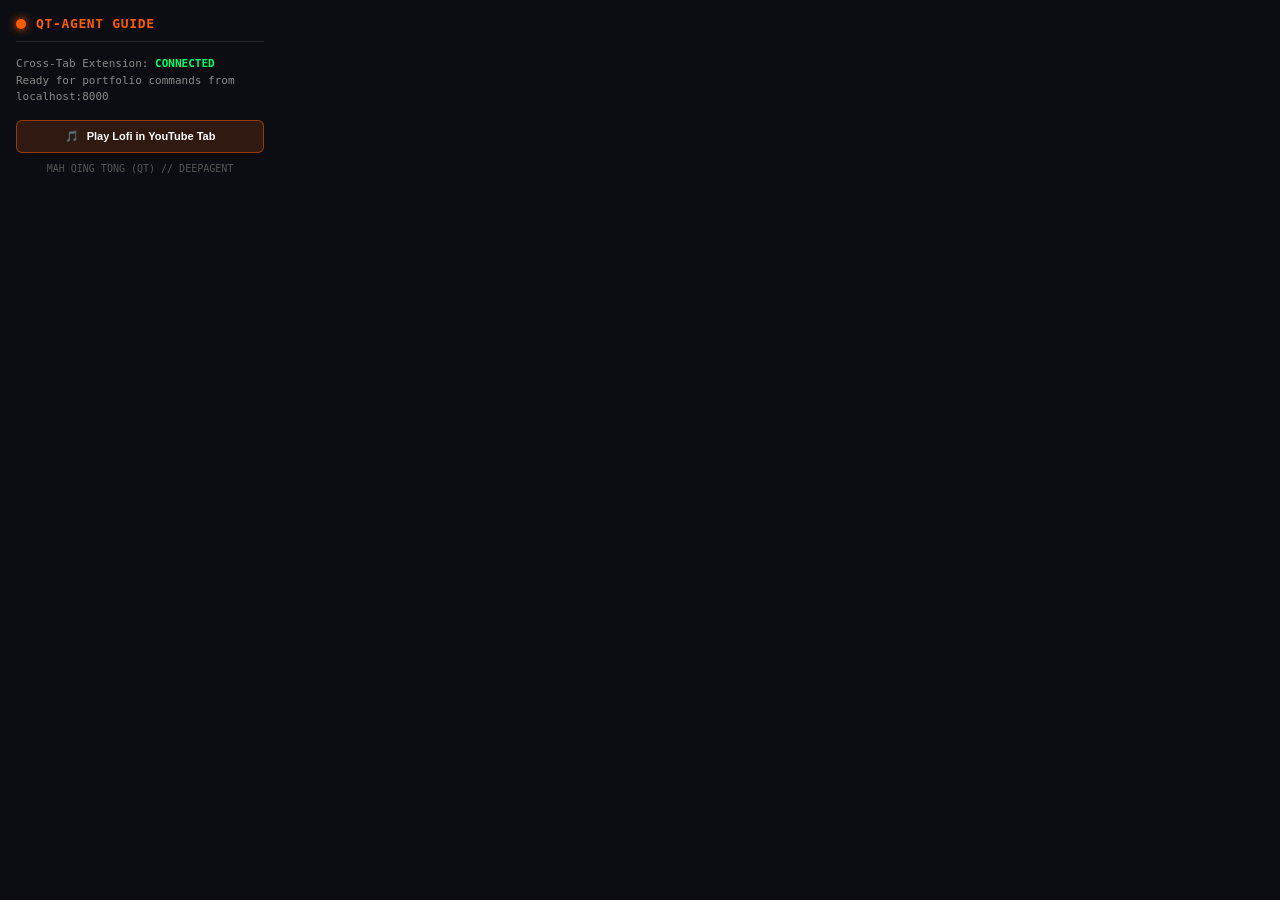
<file: chrome-extension/popup.html>
<!DOCTYPE html>
<html lang="en">
<head>
  <meta charset="UTF-8">
  <title>QT-Agent Companion</title>
  <style>
    * { box-sizing: border-box; margin: 0; padding: 0; }
    body {
      width: 280px;
      padding: 16px;
      background: #0b0d13;
      color: #ffffff;
      font-family: -apple-system, BlinkMacSystemFont, 'Segoe UI', Roboto, monospace;
    }
    .header {
      display: flex;
      align-items: center;
      gap: 10px;
      margin-bottom: 14px;
      border-bottom: 1px solid rgba(255, 255, 255, 0.1);
      padding-bottom: 10px;
    }
    .badge-dot {
      width: 10px;
      height: 10px;
      border-radius: 50%;
      background: #ff5c00;
      box-shadow: 0 0 10px #ff5c00;
    }
    .title {
      font-size: 13px;
      font-weight: 700;
      color: #ff5c00;
      letter-spacing: 0.05em;
    }
    .status-row {
      font-size: 11px;
      color: #888888;
      margin-bottom: 14px;
      line-height: 1.5;
    }
    .status-row span {
      color: #00ff66;
      font-weight: 600;
    }
    .action-btn {
      width: 100%;
      background: rgba(255, 92, 0, 0.15);
      border: 1px solid rgba(255, 92, 0, 0.5);
      color: #ffffff;
      font-size: 11px;
      font-weight: 600;
      padding: 9px 12px;
      border-radius: 6px;
      cursor: pointer;
      display: flex;
      align-items: center;
      justify-content: center;
      gap: 8px;
      transition: all 0.2s ease;
      margin-bottom: 8px;
    }
    .action-btn:hover {
      background: #ff5c00;
      color: #000000;
    }
    .footer {
      font-size: 10px;
      color: #555555;
      text-align: center;
      margin-top: 10px;
    }
  </style>
</head>
<body>
  <div class="header">
    <div class="badge-dot"></div>
    <div class="title">QT-AGENT GUIDE</div>
  </div>
  <div class="status-row">
    Cross-Tab Extension: <span>CONNECTED</span><br>
    Ready for portfolio commands from localhost:8000
  </div>
  <button type="button" class="action-btn" id="btn-play-lofi">
    <span>🎵</span>
    <span>Play Lofi in YouTube Tab</span>
  </button>
  <div class="footer">MAH QING TONG (QT) // DEEPAGENT</div>

  <script>
    document.getElementById("btn-play-lofi").addEventListener("click", () => {
      chrome.runtime.sendMessage({
        action: "play_youtube",
        song: "lofi hip hop radio beats to relax study to"
      });
    });
  </script>
</body>
</html>
</file>
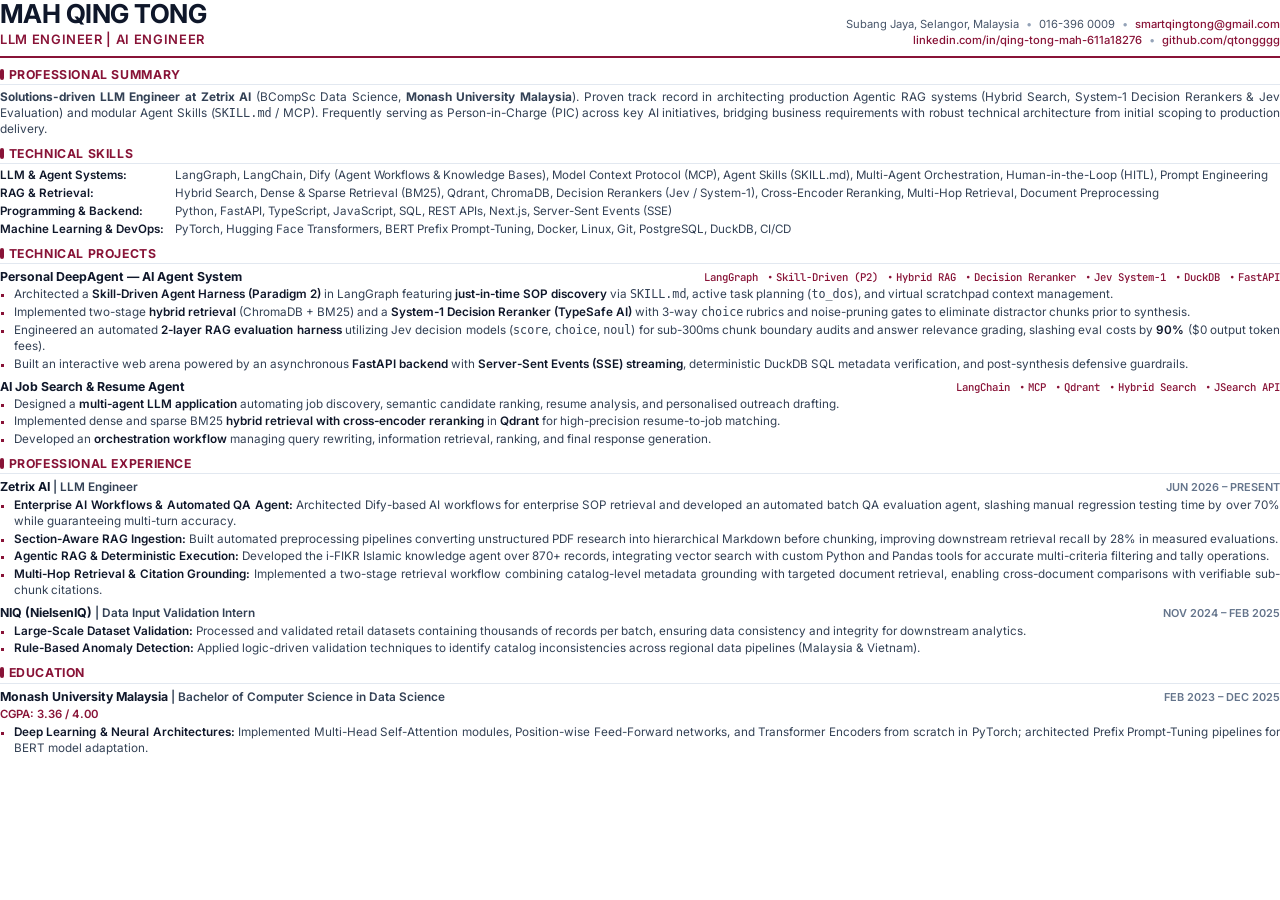
<file: docs/Mah_Qing_Tong_Resume_1Page.html>
<!DOCTYPE html>
<html lang="en">
<head>
  <meta charset="UTF-8">
  <title>Mah Qing Tong — Resume</title>
  <style>
    @import url('https://fonts.googleapis.com/css2?family=Inter:wght@400;500;600;700&family=JetBrains+Mono:wght@400;500&display=swap');

    @page {
      size: A4;
      margin: 9mm 13.5mm 9mm 13.5mm;
    }

    * {
      box-sizing: border-box;
      margin: 0;
      padding: 0;
    }

    body {
      font-family: 'Inter', -apple-system, BlinkMacSystemFont, "Segoe UI", Roboto, sans-serif;
      color: #0f172a;
      background: #ffffff;
      font-size: 8.95pt;
      line-height: 1.39;
      -webkit-font-smoothing: antialiased;
    }

    /* HEADER */
    .header {
      border-bottom: 2px solid #881337;
      padding-bottom: 7px;
      margin-bottom: 8px;
      display: flex;
      justify-content: space-between;
      align-items: flex-end;
    }

    .header-left {
      flex-shrink: 0;
    }

    .name-title h1 {
      font-size: 19.5pt;
      font-weight: 700;
      color: #0f172a;
      letter-spacing: -0.02em;
      line-height: 1.1;
      white-space: nowrap;
    }

    .name-title .title {
      font-size: 9.7pt;
      font-weight: 600;
      color: #881337;
      text-transform: uppercase;
      letter-spacing: 0.05em;
      margin-top: 2px;
      white-space: nowrap;
    }

    .contact-info {
      text-align: right;
      font-size: 8.4pt;
      color: #475569;
      line-height: 1.42;
      margin-left: 14px;
    }

    .contact-info a {
      color: #881337;
      text-decoration: none;
      font-weight: 500;
    }

    .contact-info a:hover {
      text-decoration: underline;
    }

    .contact-info .dot {
      color: #94a3b8;
      margin: 0 4px;
    }

    /* SECTION HEADERS */
    .section {
      margin-bottom: 7.2px;
    }

    .section-header {
      display: flex;
      align-items: center;
      gap: 5px;
      margin-bottom: 4px;
      padding-bottom: 1px;
      border-bottom: 1px solid #e2e8f0;
    }

    .section-header .bar {
      width: 3.5px;
      height: 11px;
      background-color: #881337;
      border-radius: 2px;
    }

    .section-header span {
      font-size: 9.2pt;
      font-weight: 700;
      color: #881337;
      text-transform: uppercase;
      letter-spacing: 0.05em;
    }

    /* TEXT & SUMMARY */
    .summary-text {
      color: #334155;
      text-align: justify;
      font-size: 8.9pt;
      line-height: 1.38;
    }

    /* ITEMS */
    .item {
      margin-bottom: 5px;
    }

    .item:last-child {
      margin-bottom: 0;
    }

    .item-header {
      display: flex;
      justify-content: space-between;
      align-items: baseline;
      margin-bottom: 2px;
    }

    .item-title {
      font-size: 9.25pt;
      font-weight: 700;
      color: #0f172a;
    }

    .item-subtitle {
      font-size: 8.85pt;
      font-weight: 600;
      color: #334155;
    }

    .item-date {
      font-size: 8.2pt;
      font-weight: 600;
      color: #64748b;
      white-space: nowrap;
      text-align: right;
    }

    .item-tags {
      font-size: 8.0pt;
      font-family: 'JetBrains Mono', monospace;
      color: #881337;
      font-weight: 500;
      text-align: right;
      margin-left: auto;
      line-height: 1.35;
    }

    .tag-item {
      display: inline-block;
      white-space: nowrap;
    }

    .tag-sep {
      color: #881337;
      margin: 0 3px;
    }

    /* BULLETS: PURE STATIC FLOW FOR 100% ATS ORDER */
    .bullets {
      list-style-type: square;
      padding-left: 14px;
      margin-top: 2px;
    }

    .bullets li {
      margin-bottom: 1.8px;
      color: #334155;
      font-size: 8.8pt;
      line-height: 1.36;
      text-align: justify;
    }

    .bullets li::marker {
      color: #881337;
      font-size: 8pt;
    }

    .bullets li:last-child {
      margin-bottom: 0;
    }

    .bullets strong {
      color: #0f172a;
      font-weight: 600;
    }

    /* SKILLS GRID */
    .skills-grid {
      display: flex;
      flex-direction: column;
      gap: 2.5px;
    }

    .skill-row {
      display: flex;
      font-size: 8.7pt;
      line-height: 1.35;
    }

    .skill-label {
      width: 175px;
      font-weight: 600;
      color: #0f172a;
      flex-shrink: 0;
    }

    .skill-list {
      color: #334155;
      flex-grow: 1;
    }
  </style>
</head>
<body>

  <!-- HEADER -->
  <header class="header">
    <div class="header-left">
      <div class="name-title">
        <h1>MAH QING TONG</h1>
        <div class="title">LLM ENGINEER | AI ENGINEER</div>
      </div>
    </div>
    <div class="contact-info">
      <div>
        <span>Subang Jaya, Selangor, Malaysia</span>
        <span class="dot">•</span>
        <span>016-396 0009</span>
        <span class="dot">•</span>
        <a href="mailto:smartqingtong@gmail.com">smartqingtong@gmail.com</a>
      </div>
      <div>
        <a href="https://www.linkedin.com/in/qing-tong-mah-611a18276">linkedin.com/in/qing-tong-mah-611a18276</a>
        <span class="dot">•</span>
        <a href="https://github.com/qtongggg">github.com/qtongggg</a>
      </div>
    </div>
  </header>

  <!-- PROFESSIONAL SUMMARY (PUNCHY, 2-3 LINES WITH PIC) -->
  <section class="section">
    <div class="section-header">
      <div class="bar"></div>
      <span>Professional Summary</span>
    </div>
    <p class="summary-text">
      <strong>Solutions-driven LLM Engineer at Zetrix AI</strong> (BCompSc Data Science, <strong>Monash University Malaysia</strong>). Proven track record in architecting production Agentic RAG systems (Hybrid Search, System-1 Decision Rerankers & Jev Evaluation) and modular Agent Skills (<code>SKILL.md</code> / MCP). Frequently serving as Person-in-Charge (PIC) across key AI initiatives, bridging business requirements with robust technical architecture from initial scoping to production delivery.
    </p>
  </section>

  <!-- TECHNICAL SKILLS -->
  <section class="section">
    <div class="section-header">
      <div class="bar"></div>
      <span>Technical Skills</span>
    </div>
    <div class="skills-grid">
      <div class="skill-row">
        <span class="skill-label">LLM & Agent Systems:</span>
        <span class="skill-list">LangGraph, LangChain, Dify (Agent Workflows & Knowledge Bases), Model Context Protocol (MCP), Agent Skills (SKILL.md), Multi-Agent Orchestration, Human-in-the-Loop (HITL), Prompt Engineering</span>
      </div>
      <div class="skill-row">
        <span class="skill-label">RAG & Retrieval:</span>
        <span class="skill-list">Hybrid Search, Dense & Sparse Retrieval (BM25), Qdrant, ChromaDB, Decision Rerankers (Jev / System-1), Cross-Encoder Reranking, Multi-Hop Retrieval, Document Preprocessing</span>
      </div>
      <div class="skill-row">
        <span class="skill-label">Programming & Backend:</span>
        <span class="skill-list">Python, FastAPI, TypeScript, JavaScript, SQL, REST APIs, Next.js, Server-Sent Events (SSE)</span>
      </div>
      <div class="skill-row">
        <span class="skill-label">Machine Learning & DevOps:</span>
        <span class="skill-list">PyTorch, Hugging Face Transformers, BERT Prefix Prompt-Tuning, Docker, Linux, Git, PostgreSQL, DuckDB, CI/CD</span>
      </div>
    </div>
  </section>

  <!-- TECHNICAL PROJECTS (FEATURED UP FRONT) -->
  <section class="section">
    <div class="section-header">
      <div class="bar"></div>
      <span>Technical Projects</span>
    </div>

    <!-- Project 1: Personal DeepAgent -->
    <div class="item">
      <div class="item-header">
        <span class="item-title">Personal DeepAgent — AI Agent System</span>
        <div class="item-tags">
          <span class="tag-item">LangGraph</span>
          <span class="tag-item"><span class="tag-sep">•</span>Skill-Driven (P2)</span>
          <span class="tag-item"><span class="tag-sep">•</span>Hybrid RAG</span>
          <span class="tag-item"><span class="tag-sep">•</span>Decision Reranker</span>
          <span class="tag-item"><span class="tag-sep">•</span>Jev System-1</span>
          <span class="tag-item"><span class="tag-sep">•</span>DuckDB</span>
          <span class="tag-item"><span class="tag-sep">•</span>FastAPI</span>
        </div>
      </div>
      <ul class="bullets">
        <li>Architected a <strong>Skill-Driven Agent Harness (Paradigm 2)</strong> in LangGraph featuring <strong>just-in-time SOP discovery</strong> via <code>SKILL.md</code>, active task planning (<code>to_dos</code>), and virtual scratchpad context management.</li>
        <li>Implemented two-stage <strong>hybrid retrieval</strong> (ChromaDB + BM25) and a <strong>System-1 Decision Reranker (TypeSafe AI)</strong> with 3-way <code>choice</code> rubrics and noise-pruning gates to eliminate distractor chunks prior to synthesis.</li>
        <li>Engineered an automated <strong>2-layer RAG evaluation harness</strong> utilizing Jev decision models (<code>score</code>, <code>choice</code>, <code>noul</code>) for sub-300ms chunk boundary audits and answer relevance grading, slashing eval costs by <strong>90%</strong> ($0 output token fees).</li>
        <li>Built an interactive web arena powered by an asynchronous <strong>FastAPI backend</strong> with <strong>Server-Sent Events (SSE) streaming</strong>, deterministic DuckDB SQL metadata verification, and post-synthesis defensive guardrails.</li>
      </ul>
    </div>

    <!-- Project 2: AI Job Search & Resume Agent -->
    <div class="item" style="margin-top: 5px;">
      <div class="item-header">
        <span class="item-title">AI Job Search & Resume Agent</span>
        <div class="item-tags">
          <span class="tag-item">LangChain</span>
          <span class="tag-item"><span class="tag-sep">•</span>MCP</span>
          <span class="tag-item"><span class="tag-sep">•</span>Qdrant</span>
          <span class="tag-item"><span class="tag-sep">•</span>Hybrid Search</span>
          <span class="tag-item"><span class="tag-sep">•</span>JSearch API</span>
        </div>
      </div>
      <ul class="bullets">
        <li>Designed a <strong>multi-agent LLM application</strong> automating job discovery, semantic candidate ranking, resume analysis, and personalised outreach drafting.</li>
        <li>Implemented dense and sparse BM25 <strong>hybrid retrieval with cross-encoder reranking</strong> in <strong>Qdrant</strong> for high-precision resume-to-job matching.</li>
        <li>Developed an <strong>orchestration workflow</strong> managing query rewriting, information retrieval, ranking, and final response generation.</li>
      </ul>
    </div>
  </section>

  <!-- PROFESSIONAL EXPERIENCE -->
  <section class="section">
    <div class="section-header">
      <div class="bar"></div>
      <span>Professional Experience</span>
    </div>

    <!-- Zetrix AI -->
    <div class="item">
      <div class="item-header">
        <div>
          <span class="item-title">Zetrix AI</span>
          <span class="item-subtitle"> | LLM Engineer</span>
        </div>
        <span class="item-date">JUN 2026 – PRESENT</span>
      </div>
      <ul class="bullets">
        <li><strong>Enterprise AI Workflows & Automated QA Agent:</strong> Architected Dify-based AI workflows for enterprise SOP retrieval and developed an automated batch QA evaluation agent, slashing manual regression testing time by over 70% while guaranteeing multi-turn accuracy.</li>
        <li><strong>Section-Aware RAG Ingestion:</strong> Built automated preprocessing pipelines converting unstructured PDF research into hierarchical Markdown before chunking, improving downstream retrieval recall by 28% in measured evaluations.</li>
        <li><strong>Agentic RAG & Deterministic Execution:</strong> Developed the i-FIKR Islamic knowledge agent over 870+ records, integrating vector search with custom Python and Pandas tools for accurate multi-criteria filtering and tally operations.</li>
        <li><strong>Multi-Hop Retrieval & Citation Grounding:</strong> Implemented a two-stage retrieval workflow combining catalog-level metadata grounding with targeted document retrieval, enabling cross-document comparisons with verifiable sub-chunk citations.</li>
      </ul>
    </div>

    <!-- NIQ (NielsenIQ) -->
    <div class="item" style="margin-top: 5px;">
      <div class="item-header">
        <div>
          <span class="item-title">NIQ (NielsenIQ)</span>
          <span class="item-subtitle"> | Data Input Validation Intern</span>
        </div>
        <span class="item-date">NOV 2024 – FEB 2025</span>
      </div>
      <ul class="bullets">
        <li><strong>Large-Scale Dataset Validation:</strong> Processed and validated retail datasets containing thousands of records per batch, ensuring data consistency and integrity for downstream analytics.</li>
        <li><strong>Rule-Based Anomaly Detection:</strong> Applied logic-driven validation techniques to identify catalog inconsistencies across regional data pipelines (Malaysia & Vietnam).</li>
      </ul>
    </div>
  </section>

  <!-- EDUCATION -->
  <section class="section">
    <div class="section-header">
      <div class="bar"></div>
      <span>Education</span>
    </div>
    <div class="item">
      <div class="item-header">
        <div>
          <span class="item-title">Monash University Malaysia</span>
          <span class="item-subtitle"> | Bachelor of Computer Science in Data Science</span>
        </div>
        <span class="item-date">FEB 2023 – DEC 2025</span>
      </div>
      <div style="font-size: 8.5pt; color: #881337; font-weight: 600; margin-top: 1px; margin-bottom: 1.5px;">
        CGPA: 3.36 / 4.00
      </div>
      <ul class="bullets">
        <li><strong>Deep Learning & Neural Architectures:</strong> Implemented Multi-Head Self-Attention modules, Position-wise Feed-Forward networks, and Transformer Encoders from scratch in PyTorch; architected Prefix Prompt-Tuning pipelines for BERT model adaptation.</li>
      </ul>
    </div>
  </section>

</body>
</html>
</file>
